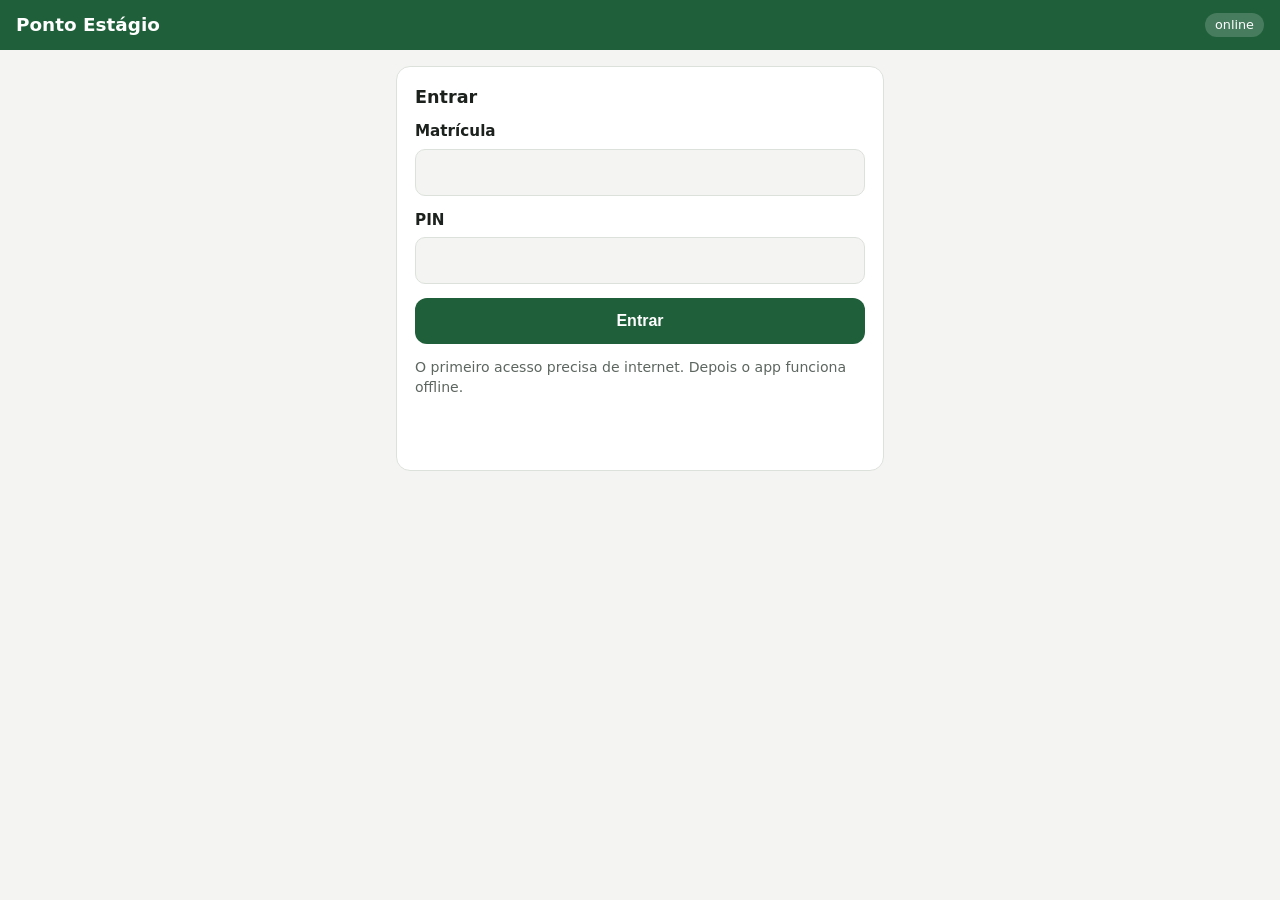
<file: index.html>
<!doctype html>
<html lang="pt-BR">
<head>
  <meta charset="utf-8">
  <meta name="viewport" content="width=device-width, initial-scale=1, viewport-fit=cover">
  <title>Ponto Estágio</title>
  <meta name="theme-color" content="#1f5f3a">
  <link rel="manifest" href="manifest.webmanifest">
  <link rel="icon" href="icon.svg" type="image/svg+xml">
  <link rel="apple-touch-icon" href="icon-192.png">
  <meta name="apple-mobile-web-app-capable" content="yes">
  <meta name="mobile-web-app-capable" content="yes">
  <meta name="apple-mobile-web-app-status-bar-style" content="black-translucent">
  <meta name="apple-mobile-web-app-title" content="Ponto">
  <link rel="stylesheet" href="styles.css">
</head>
<body>
  <header class="topo">
    <h1>Ponto Estágio</h1>
    <span id="rede" class="rede">…</span>
  </header>

  <!-- Login -->
  <main id="tela-login" class="tela" hidden>
    <form id="form-login" class="cartao">
      <h2>Entrar</h2>
      <label>Matrícula
        <input id="matricula" inputmode="numeric" autocomplete="username" required>
      </label>
      <label>PIN
        <input id="pin" type="password" inputmode="numeric" autocomplete="current-password" required>
      </label>
      <button type="submit" class="btn primario">Entrar</button>
      <p class="dica">O primeiro acesso precisa de internet. Depois o app funciona offline.</p>
      <p id="erro-login" class="erro" role="alert"></p>
    </form>
  </main>

  <!-- Principal -->
  <main id="tela-principal" class="tela" hidden>
    <section class="cartao">
      <p class="ola">Olá, <strong id="nome-aluno"></strong></p>
      <p id="estado" class="estado"></p>
      <label id="campo-professor" hidden>Professor(a) responsável
        <select id="professor"></select>
      </label>
      <div class="modo" role="radiogroup" aria-label="Onde você está trabalhando">
        <button type="button" data-modo="presencial" role="radio">🏢 No local</button>
        <button type="button" data-modo="remoto" role="radio">🏠 Remoto</button>
      </div>
      <p id="modo-dica" class="dica"></p>
      <div class="botoes">
        <button id="btn-entrada" class="btn grande entrada">Registrar ENTRADA</button>
        <button id="btn-saida" class="btn grande saida">Registrar SAÍDA</button>
      </div>
    </section>

    <section class="cartao">
      <div class="linha">
        <h2>Meus registros</h2>
        <button id="btn-sync" class="btn pequeno">Sincronizar</button>
      </div>
      <p id="pendentes" class="dica"></p>
      <ul id="historico" class="historico"></ul>
    </section>

    <button id="btn-sair" class="btn link">Sair desta conta</button>
    <p id="instalar" class="dica centro"></p>
  </main>

  <!-- Leitor de QR -->
  <div id="tela-scanner" class="sobreposicao" hidden>
    <div class="scanner">
      <p id="scanner-titulo" class="scanner-titulo">Aponte para o QR do local</p>
      <div class="video-caixa">
        <video id="video" playsinline muted></video>
        <div class="mira"></div>
      </div>
      <p id="scanner-status" class="dica claro">Abrindo câmera…</p>
      <label class="btn secundario">
        Tirar foto do QR
        <input id="foto-qr" type="file" accept="image/*" capture="environment" hidden>
      </label>
      <button id="btn-cancelar" class="btn link claro">Cancelar</button>
    </div>
    <canvas id="canvas" hidden></canvas>
  </div>

  <!-- Atividades do dia (antes da saída) -->
  <div id="tela-atividades" class="sobreposicao" hidden>
    <form id="form-atividades" class="cartao resultado">
      <h2>O que você fez hoje?</h2>
      <p class="dica">Descreva brevemente as atividades do estágio antes de registrar a saída.</p>
      <textarea id="atividades" rows="5" maxlength="1000" required
        placeholder="Ex.: preparo de lâminas, leitura de artigo, coleta no viveiro…"></textarea>
      <p id="contador" class="dica"></p>
      <button type="submit" id="btn-continuar-ativ" class="btn saida">Continuar para o QR</button>
      <button type="button" id="btn-cancelar-ativ" class="btn link">Cancelar</button>
    </form>
  </div>

  <!-- Resultado -->
  <div id="tela-resultado" class="sobreposicao" hidden>
    <div class="cartao resultado">
      <div id="res-icone" class="res-icone"></div>
      <h2 id="res-titulo"></h2>
      <p id="res-detalhe"></p>
      <button id="btn-ok" class="btn primario">OK</button>
    </div>
  </div>

  <script src="config.js"></script>
  <script src="vendor/jsQR.js"></script>
  <script src="app.js"></script>
</body>
</html>
</file>
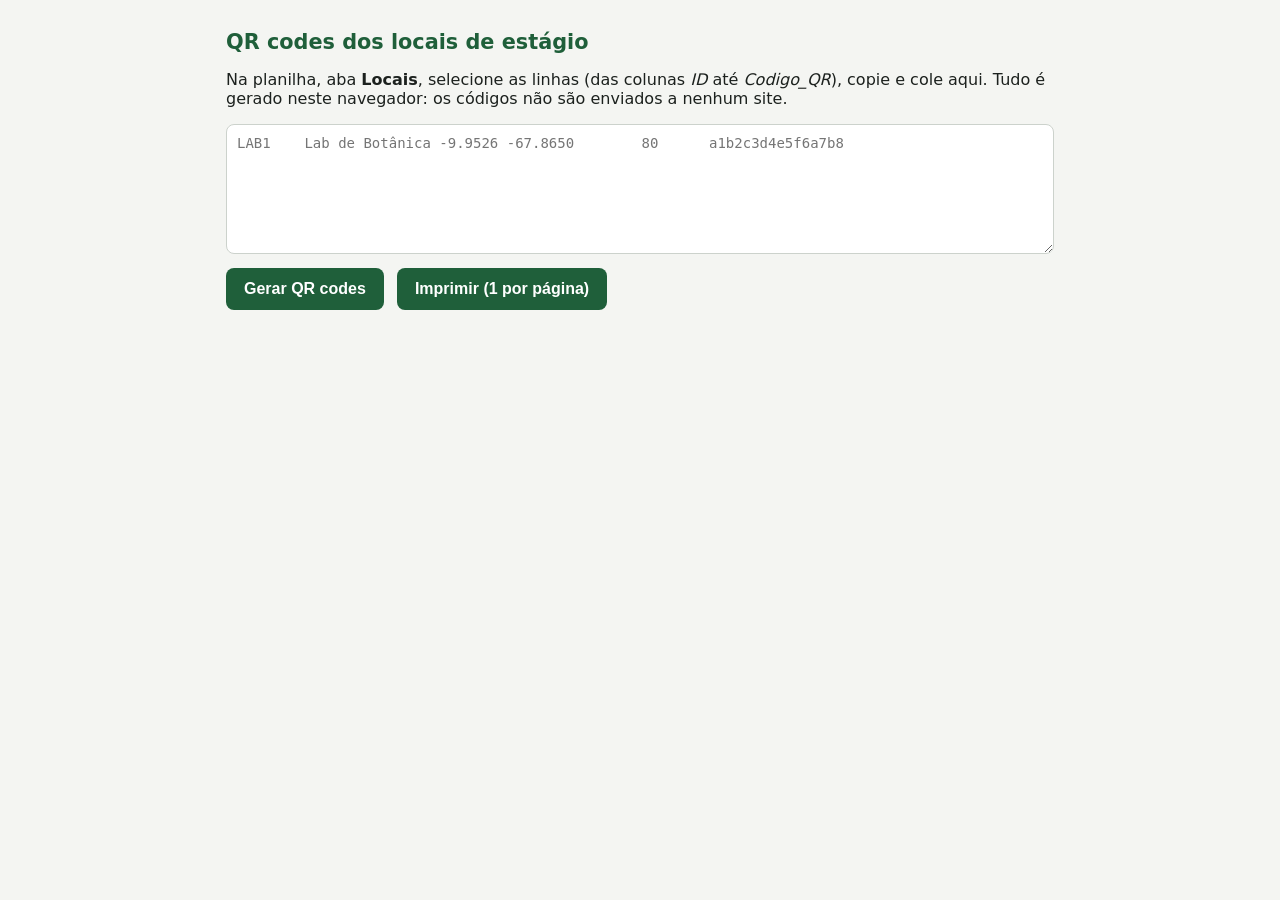
<file: qr.html>
<!doctype html>
<html lang="pt-BR">
<head>
  <meta charset="utf-8">
  <meta name="viewport" content="width=device-width, initial-scale=1">
  <title>QR dos Locais</title>
  <style>
    :root { --verde: #1f5f3a; --borda: #ccd2cc; --fundo: #f4f5f2; --texto: #1c211e; --cartao: #fff; }
    * { box-sizing: border-box; }
    body { margin: 0; font-family: system-ui, -apple-system, "Segoe UI", Roboto, sans-serif; background: var(--fundo); color: var(--texto); }
    .painel { max-width: 860px; margin: 0 auto; padding: 16px; }
    h1 { font-size: 1.3rem; color: var(--verde); }
    textarea { width: 100%; min-height: 130px; font: 14px ui-monospace, Consolas, monospace; padding: 10px; border: 1px solid var(--borda); border-radius: 8px; }
    button { background: var(--verde); color: #fff; border: 0; border-radius: 8px; padding: 12px 18px; font-weight: 700; font-size: 1rem; cursor: pointer; margin: 10px 8px 0 0; }
    .erro { color: #a8322d; font-weight: 600; }
    .folhas { display: grid; grid-template-columns: repeat(auto-fill, minmax(320px, 1fr)); gap: 16px; padding: 16px; max-width: 860px; margin: 0 auto; }
    .folha { background: var(--cartao); border: 2px dashed var(--borda); border-radius: 12px; padding: 24px; text-align: center; break-inside: avoid; page-break-inside: avoid; }
    .folha h2 { margin: 0 0 4px; font-size: 1.5rem; }
    .folha .id { color: #666; font-size: .85rem; margin: 0 0 12px; }
    .folha img { width: 100%; max-width: 300px; image-rendering: pixelated; }
    .folha .instr { font-size: .95rem; margin: 12px 0 0; }
    @media print {
      body { background: #fff; }
      .painel { display: none; }
      .folhas { display: block; padding: 0; }
      .folha { border: 0; page-break-after: always; padding-top: 60px; }
      .folha h2 { font-size: 2.2rem; }
      .folha img { max-width: 420px; }
    }
  </style>
</head>
<body>
  <div class="painel">
    <h1>QR codes dos locais de estágio</h1>
    <p>Na planilha, aba <strong>Locais</strong>, selecione as linhas (das colunas <em>ID</em> até <em>Codigo_QR</em>), copie e cole aqui.
       Tudo é gerado neste navegador: os códigos não são enviados a nenhum site.</p>
    <textarea id="entrada" placeholder="LAB1&#9;Lab de Botânica&#9;-9.9526&#9;-67.8650&#9;80&#9;a1b2c3d4e5f6a7b8"></textarea>
    <button id="gerar">Gerar QR codes</button>
    <button id="imprimir">Imprimir (1 por página)</button>
    <p id="erro" class="erro"></p>
  </div>
  <div id="folhas" class="folhas"></div>

  <script src="vendor/qrcode.js"></script>
  <script>
    document.getElementById('gerar').onclick = function () {
      var erros = [], alvo = document.getElementById('folhas');
      alvo.innerHTML = '';
      document.getElementById('entrada').value.split(/\r?\n/).forEach(function (linha, i) {
        if (!linha.trim()) return;
        var c = linha.split('\t');
        var id = (c[0] || '').trim(), nome = (c[1] || '').trim(), codigo = (c[5] || '').trim();
        if (!id || !codigo) { erros.push('Linha ' + (i + 1) + ': faltam ID ou Codigo_QR (use o menu "Gerar códigos QR" na planilha).'); return; }
        if (id.indexOf(':') >= 0) { erros.push('Linha ' + (i + 1) + ': o ID não pode ter ":".'); return; }
        var qr = qrcode(0, 'M');
        qr.addData('PONTOEST:' + id + ':' + codigo);
        qr.make();
        var div = document.createElement('div');
        div.className = 'folha';
        var h = document.createElement('h2'); h.textContent = nome || id;
        var p = document.createElement('p'); p.className = 'id'; p.textContent = 'Local ' + id;
        var img = document.createElement('img'); img.src = qr.createDataURL(10, 4); img.alt = 'QR do local ' + id;
        var ins = document.createElement('p'); ins.className = 'instr';
        ins.textContent = 'Estagiário: abra o app Ponto Estágio, toque em ENTRADA ou SAÍDA e escaneie este código.';
        div.append(h, p, img, ins);
        alvo.appendChild(div);
      });
      document.getElementById('erro').textContent = erros.join(' ');
    };
    document.getElementById('imprimir').onclick = function () { window.print(); };
  </script>
</body>
</html>
</file>
<file: styles.css>
:root {
  --verde: #1f5f3a;
  --verde-claro: #e8f2ec;
  --vermelho: #a8322d;
  --vermelho-claro: #fbeceb;
  --ambar: #8a5a00;
  --fundo: #f4f5f2;
  --cartao: #ffffff;
  --texto: #1c211e;
  --suave: #5d6660;
  --borda: #dde1dc;
}
@media (prefers-color-scheme: dark) {
  :root {
    --verde: #5fbf86;
    --verde-claro: #183324;
    --vermelho: #ef7d76;
    --vermelho-claro: #3a1d1b;
    --ambar: #e7b75a;
    --fundo: #121513;
    --cartao: #1c201d;
    --texto: #e9ece9;
    --suave: #a2aaa4;
    --borda: #2f3531;
  }
}
* { box-sizing: border-box; }
html, body { margin: 0; }
body {
  font-family: system-ui, -apple-system, "Segoe UI", Roboto, sans-serif;
  background: var(--fundo);
  color: var(--texto);
  font-size: 17px;
  line-height: 1.4;
  padding-bottom: env(safe-area-inset-bottom);
}
[hidden] { display: none !important; }

.topo {
  display: flex; align-items: center; justify-content: space-between;
  padding: calc(12px + env(safe-area-inset-top)) 16px 12px;
  background: var(--verde); color: #fff;
}
@media (prefers-color-scheme: dark) { .topo { background: #173d27; } }
.topo h1 { font-size: 1.15rem; margin: 0; }
.rede { font-size: .8rem; padding: 3px 10px; border-radius: 99px; background: rgba(255,255,255,.18); }
.rede.offline { background: #c77700; }

.tela { max-width: 520px; margin: 0 auto; padding: 16px; }
.cartao {
  background: var(--cartao); border: 1px solid var(--borda); border-radius: 14px;
  padding: 18px; margin-bottom: 16px;
}
h2 { font-size: 1.1rem; margin: 0 0 12px; }
label { display: block; margin-bottom: 14px; font-weight: 600; font-size: .95rem; }
textarea {
  display: block; width: 100%; padding: 12px; font: inherit; resize: vertical;
  border: 1px solid var(--borda); border-radius: 10px; background: var(--fundo); color: var(--texto);
}
select {
  display: block; width: 100%; margin-top: 6px; padding: 12px; font-size: 1.05rem;
  border: 1px solid var(--borda); border-radius: 10px; background: var(--fundo); color: var(--texto);
}
input {
  display: block; width: 100%; margin-top: 6px; padding: 12px; font-size: 1.1rem;
  border: 1px solid var(--borda); border-radius: 10px; background: var(--fundo); color: var(--texto);
}

.btn {
  display: block; width: 100%; border: 0; border-radius: 12px; padding: 14px;
  font-size: 1rem; font-weight: 700; cursor: pointer; text-align: center;
  background: var(--borda); color: var(--texto);
}
.btn:disabled { opacity: .5; }
.btn.primario { background: var(--verde); color: #fff; }
.btn.secundario { background: rgba(255,255,255,.15); color: #fff; margin: 12px 0 0; }
.btn.grande { padding: 22px 14px; font-size: 1.15rem; }
.btn.entrada { background: var(--verde); color: #fff; }
.btn.saida { background: var(--vermelho); color: #fff; }
.btn.sugerido { outline: 4px solid var(--ambar); outline-offset: 2px; }
.btn.pequeno { width: auto; padding: 8px 14px; font-size: .9rem; }
.btn.link { background: none; color: var(--suave); font-weight: 500; text-decoration: underline; }
.btn.link.claro { color: #ddd; }
.botoes { display: grid; gap: 12px; }
@media (prefers-color-scheme: dark) { .btn.primario, .btn.entrada, .btn.saida { color: #0d120f; } }

.modo { display: grid; grid-template-columns: 1fr 1fr; gap: 4px; padding: 4px; border-radius: 12px; background: var(--fundo); border: 1px solid var(--borda); }
.modo button { border: 0; border-radius: 9px; padding: 10px 6px; font: inherit; font-weight: 600; background: none; color: var(--suave); cursor: pointer; }
.modo button[aria-checked="true"] { background: var(--cartao); color: var(--texto); box-shadow: 0 1px 3px rgba(0,0,0,.15); }
#modo-dica { margin: 8px 0 14px; }
.tag.remoto { margin-left: 4px; background: var(--fundo); color: var(--suave); border: 1px solid var(--borda); }
.linha { display: flex; align-items: center; justify-content: space-between; gap: 8px; }
.linha h2 { margin: 0; }
.ola { margin: 0 0 4px; }
.estado { margin: 0 0 16px; color: var(--suave); }
.dica { color: var(--suave); font-size: .88rem; }
.dica.claro { color: #ddd; }
.centro { text-align: center; }
.erro { color: var(--vermelho); font-weight: 600; min-height: 1.2em; }

.historico { list-style: none; padding: 0; margin: 8px 0 0; }
.historico li {
  display: grid; grid-template-columns: auto 1fr auto; gap: 10px; align-items: center;
  padding: 10px 0; border-top: 1px solid var(--borda); font-size: .93rem;
}
.tag { font-size: .75rem; font-weight: 700; padding: 3px 8px; border-radius: 6px; }
.tag.entrada { background: var(--verde-claro); color: var(--verde); }
.tag.saida { background: var(--vermelho-claro); color: var(--vermelho); }
.sync { font-size: .78rem; color: var(--suave); white-space: nowrap; }
.sync.pendente { color: var(--ambar); font-weight: 700; }
.sub { display: block; color: var(--suave); font-size: .8rem; }

.sobreposicao {
  position: fixed; inset: 0; z-index: 10; display: flex; align-items: center; justify-content: center;
  background: rgba(0,0,0,.92); padding: 16px;
}
.scanner { width: 100%; max-width: 420px; text-align: center; color: #fff; }
.scanner-titulo { font-weight: 700; font-size: 1.1rem; }
.video-caixa { position: relative; width: 100%; aspect-ratio: 1; border-radius: 16px; overflow: hidden; background: #000; }
.video-caixa video { width: 100%; height: 100%; object-fit: cover; }
.mira { position: absolute; inset: 18%; border: 3px solid rgba(255,255,255,.85); border-radius: 14px; }

.resultado { max-width: 400px; width: 100%; text-align: center; }
.res-icone { font-size: 3rem; line-height: 1; margin-bottom: 8px; }
.resultado p { white-space: pre-line; }
</file>
